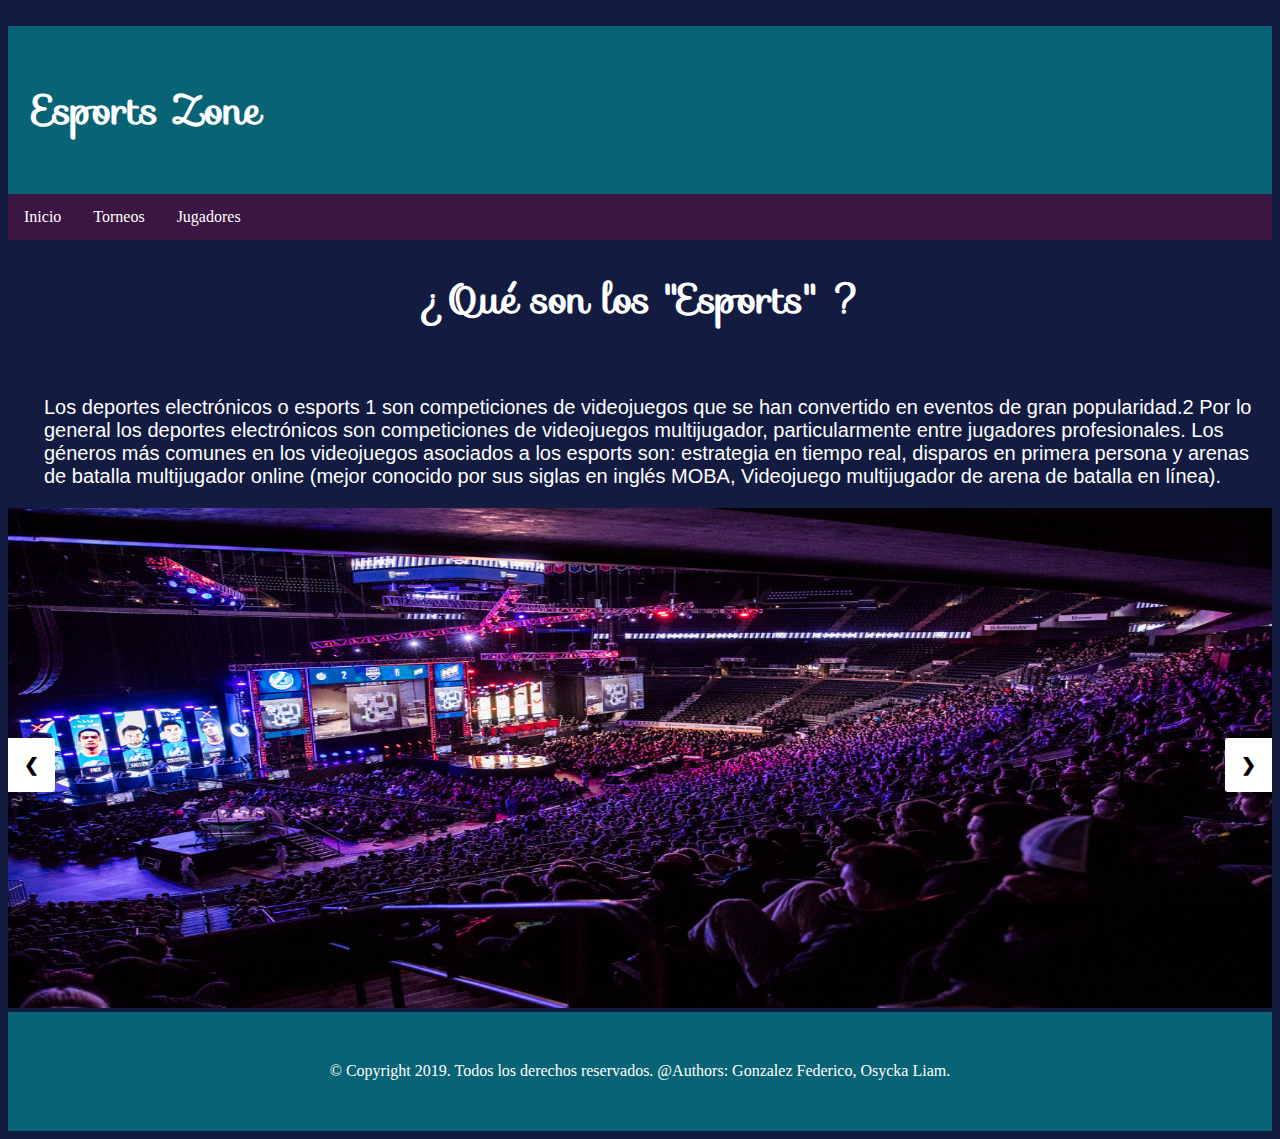
<file: index.html>
<!DOCTYPE html>
<html lang="es">
<head>
  <title>Esports Zone</title>
  <link rel="stylesheet" type="text/css" href="./css/styles.css">
  <link href='https://fonts.googleapis.com/css?family=Sofia' rel='stylesheet'>
  <meta name="viewport" content="width=device-width, initial-scale=1">
</head>
<body>
  <a href="#contenido" class="ancla">Salto a info</a>
  <header>
    <h1>Esports Zone </h1>
  </header>
  <nav>
    <ul>
      <li><a href="index.html">Inicio</a></li>
      <li><a href="torneos.html">Torneos</a></li>
      <li><a href="jugadores.html">Jugadores</a></li>
    </ul>
  </nav>
  <div class="row">
    <h1>¿Qué son los "Esports" ?</h1>
  </div>
  <div class="row">
    <div class="info">
      <a name="contenido"> </a>
      <a href="#carousel" class="ancla"> Salto a carousel</a>


    <p>Los deportes electrónicos o esports 1​ son competiciones de videojuegos
       que se han convertido en eventos de gran popularidad.2​ Por lo general
        los deportes electrónicos son competiciones de videojuegos
         multijugador, particularmente entre jugadores profesionales.
          Los géneros más comunes en los videojuegos asociados a los esports
           son: estrategia en tiempo real, disparos en primera persona y arenas
            de batalla multijugador online (mejor conocido por sus siglas en
             inglés MOBA, Videojuego multijugador de arena de batalla
              en línea).</p>

       </div>
  </div>
      <div class="row">
      <div class="carousel-container">
        <a name="carousel"></a>
      <div class="mySlides fade">
        <img src="./img/esports-audiencia.jpg" style="width:100%" alt="Foto de Audiencia de Esports">

      </div>

      <div class="mySlides fade">
        <img src="./img/esports-copa.jpg" style="width:100%" alt="Foto de copa de Esports">

      </div>

      <div class="mySlides fade">
        <img src="./img/esports-audiencia02.jpg" style="width:100%" alt= "Foto del publico de un torneo de Esports">

      </div>

      <!-- Next and previous buttons -->
      <a class="prev" onclick="plusSlides(-1)">&#10094;</a>
      <a class="next" onclick="plusSlides(1)">&#10095;</a>
      </div>
    </div>


  <footer>
    &copy; Copyright 2019. Todos los derechos reservados. @Authors: Gonzalez Federico, Osycka Liam.
  </footer>
  <script>
var slideIndex = 1;
showSlides(slideIndex);

function plusSlides(n) {
  showSlides(slideIndex += n);
}

function currentSlide(n) {
  showSlides(slideIndex = n);
}

function showSlides(n) {
  var i;
  var slides = document.getElementsByClassName("mySlides");
  if (n > slides.length) {slideIndex = 1}
  if (n < 1) {slideIndex = slides.length}
  for (i = 0; i < slides.length; i++) {
      slides[i].style.display = "none";
  }
  slides[slideIndex-1].style.display = "block";
}
</script>
</body>
</html>
</file>
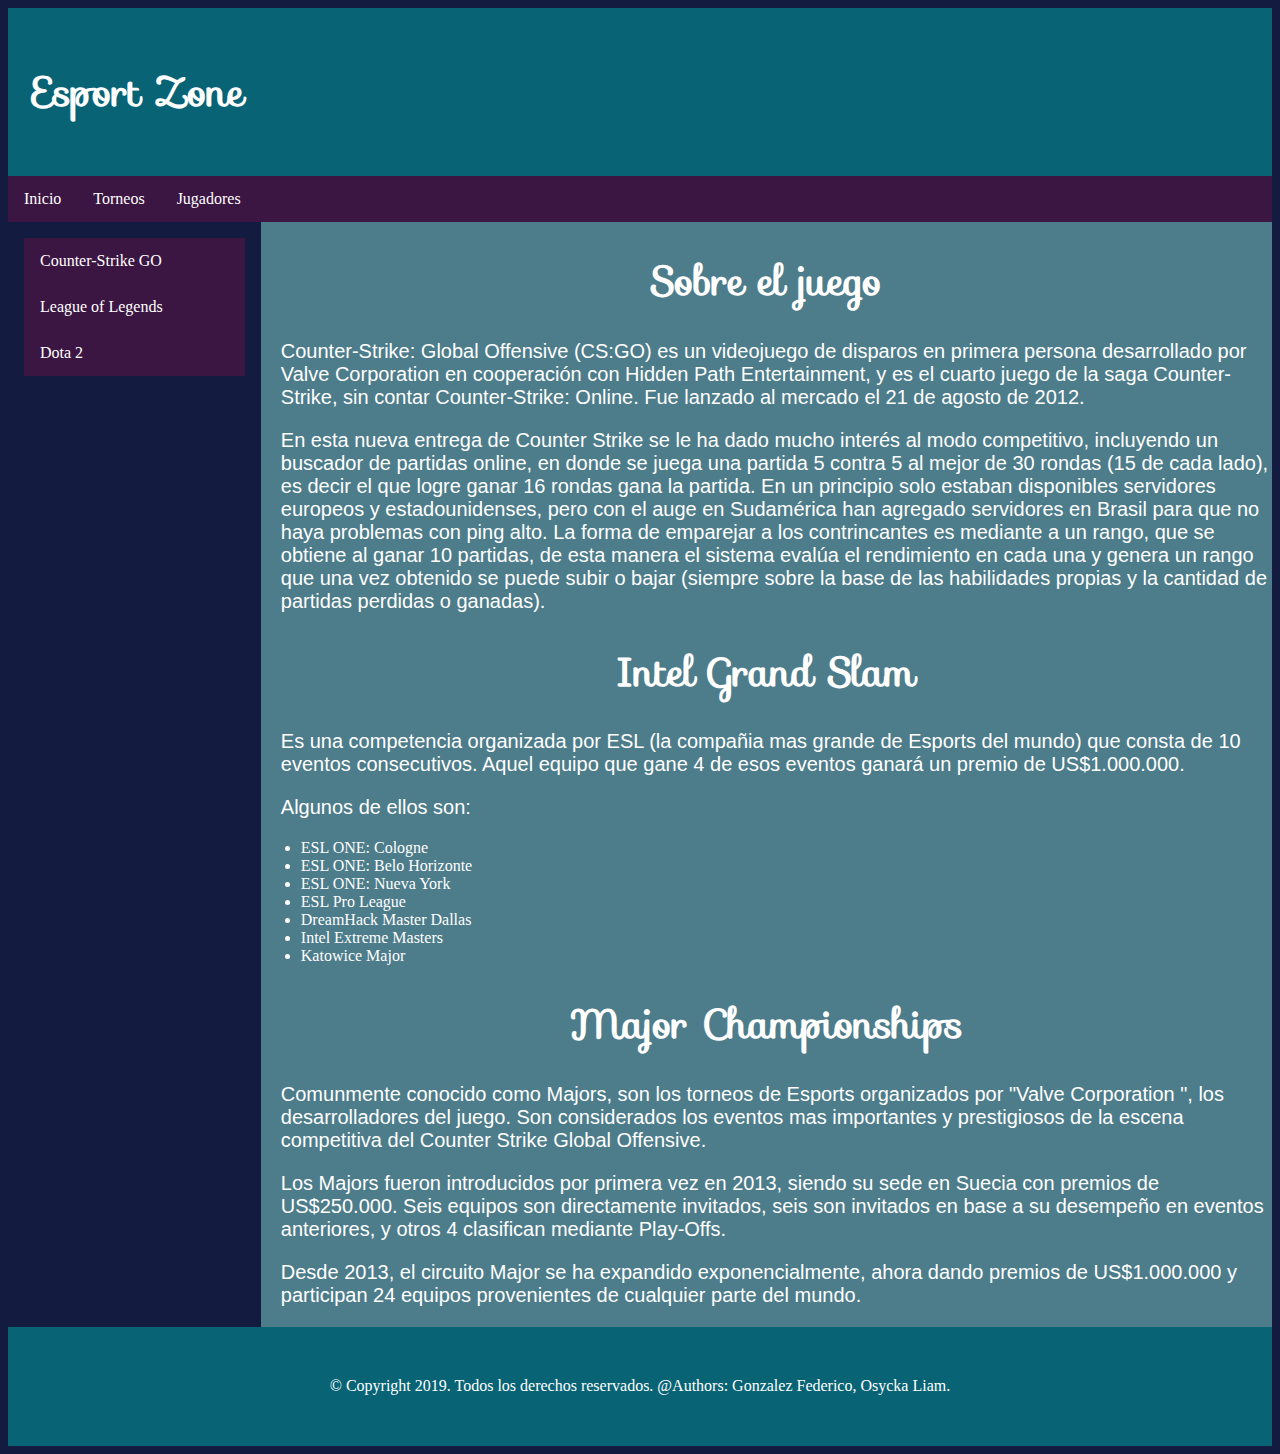
<file: csgo.html>
<!DOCTYPE html>
<html lang="es">
<head>
  <title>Esports Zone</title>
  <link rel="stylesheet" type="text/css" href="./css/styles.css">
    <link href='https://fonts.googleapis.com/css?family=Sofia' rel='stylesheet'>
  <meta name="viewport" content="width=device-width, initial-scale=1, maximum-scale=1" />
</head>
<body>
    <a href="#contenido" class="ancla"></a>
  <header>
    <h1>Esport Zone</h1>
  </header>
  <nav>
    <ul>
      <li><a href="index.html">Inicio</a></li>
      <li><a href="torneos.html">Torneos</a></li>
      <li><a href="jugadores.html">Jugadores</a></li>
    </ul>
  </nav>
  <div class="row">
  <div class="column1">
    <ul>
      <li><a href="csgo.html">Counter-Strike GO</a></li>
      <li><a href="lol.html">League of Legends</a></li>
      <li><a href="dota.html">Dota 2</a></li>
    </ul>
  </div>
  <div class="column2">
      <a name="contenido"> </a>
    <h1>Sobre el juego</h1>
    <p>Counter-Strike: Global Offensive (CS:GO) es un videojuego de
       disparos en primera persona desarrollado por Valve Corporation en
        cooperación con Hidden Path Entertainment, y es el cuarto juego de la
        saga Counter-Strike, sin contar Counter-Strike: Online. Fue lanzado al
        mercado el 21 de agosto de 2012.</p>
    <p>En esta nueva entrega de Counter Strike se le ha dado mucho interés al
       modo competitivo, incluyendo un buscador de partidas online, en donde se
        juega una partida 5 contra 5 al mejor de 30 rondas (15 de cada lado), es
         decir el que logre ganar 16 rondas gana la partida. En un principio solo
          estaban disponibles servidores europeos y estadounidenses, pero con el
          auge en Sudamérica han agregado servidores en Brasil para que no haya
          problemas con ping alto. La forma de emparejar a los contrincantes es
          mediante a un rango, que se obtiene al ganar 10 partidas, de esta manera el
          sistema evalúa el rendimiento en cada una y genera un rango que una vez obtenido
           se puede subir o bajar (siempre sobre la base de las habilidades propias y la
           cantidad de partidas perdidas o ganadas).</p>
      <h1>Intel Grand Slam</h1>
      <p>Es una competencia organizada por ESL (la compañia mas grande de Esports del mundo)
        que consta de 10 eventos consecutivos. Aquel equipo que gane 4 de esos eventos ganará
        un premio de US$1.000.000.</p>
        <p>Algunos de ellos son: </p>
        <ul>
          <li>ESL ONE: Cologne </li>
          <li>ESL ONE: Belo Horizonte</li>
          <li>ESL ONE: Nueva York</li>
          <li>ESL Pro League</li>
          <li>DreamHack Master Dallas</li>
          <li>Intel Extreme Masters</li>
          <li>Katowice Major</li>
        </ul>
        <h1>Major Championships</h1>
        <p>Comunmente conocido como Majors, son los torneos de Esports organizados por "Valve
          Corporation ", los desarrolladores del juego. Son considerados los eventos mas importantes
        y prestigiosos de la escena competitiva del Counter Strike Global Offensive.</p>
        <p>Los Majors fueron introducidos por primera vez en 2013, siendo su sede en Suecia
           con premios de US$250.000. Seis equipos son directamente invitados, seis son invitados
            en base a su desempeño en eventos anteriores, y otros 4 clasifican mediante Play-Offs.</p>
        <p>Desde 2013, el circuito Major se ha expandido exponencialmente, ahora dando premios de
        US$1.000.000 y participan 24 equipos provenientes de cualquier parte del mundo.</p>
  </div>
</div>
  <footer>
  &copy; Copyright 2019. Todos los derechos reservados. @Authors: Gonzalez Federico, Osycka Liam.
  </footer>

</body>
</html>
</file>
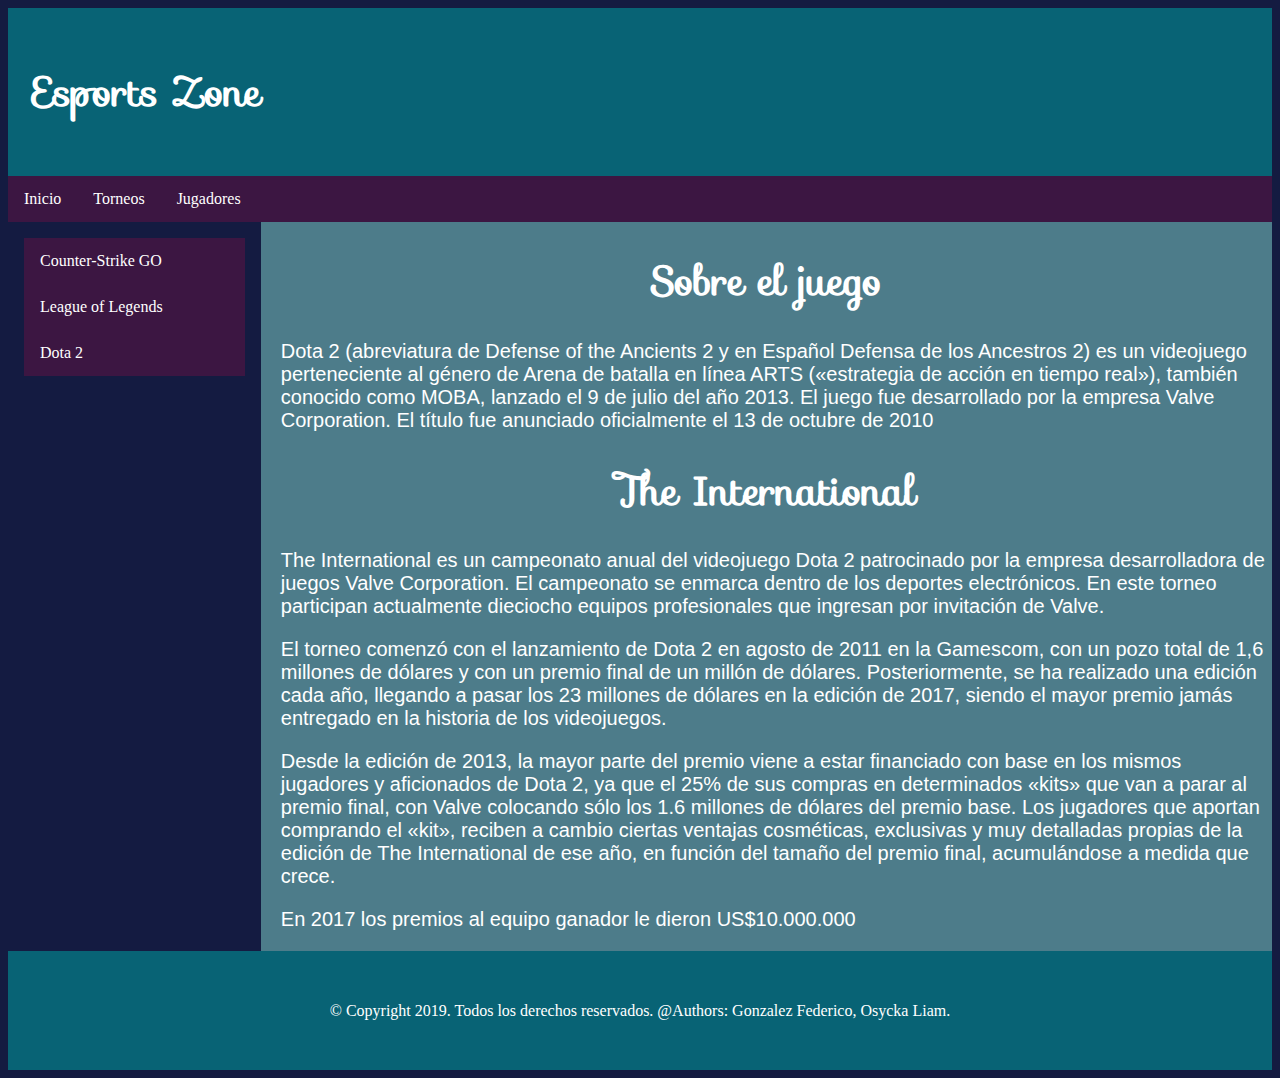
<file: dota.html>
<!DOCTYPE html>
<html lang="es">
<head>
  <title>Esports Zone</title>
  <link rel="stylesheet" type="text/css" href="./css/styles.css">
  <link href='https://fonts.googleapis.com/css?family=Sofia' rel='stylesheet'>
  <meta name="viewport" content="width=device-width, initial-scale=1, maximum-scale=1" />
</head>
<body>
    <a href="#contenido" class="ancla"></a>
  <header>
    <h1>Esports Zone</h1>
  </header>
  <nav>
    <ul>
      <li><a href="index.html">Inicio</a></li>
      <li><a href="torneos.html">Torneos</a></li>
      <li><a href="jugadores.html">Jugadores</a></li>
    </ul>
  </nav>
  <div class="row">
  <div class="column1">
    <ul>
      <li><a href="csgo.html">Counter-Strike GO</a></li>
      <li><a href="lol.html">League of Legends</a></li>
      <li><a href="dota.html">Dota 2</a></li>
    </ul>
  </div>
  <div class="column2">
      <a name="contenido"> </a>
    <h1>Sobre el juego</h1>
    <p>Dota 2 (abreviatura de Defense of the Ancients 2 y en Español Defensa
       de los Ancestros 2) es un videojuego perteneciente al género de Arena
        de batalla en línea ARTS («estrategia de acción en tiempo real»),
         también conocido como MOBA, lanzado el 9 de julio del año 2013. El
          juego fue desarrollado por la empresa Valve Corporation. El título
           fue anunciado oficialmente el 13 de octubre de 2010</p>
    <h1>The International</h1>
    <p>The International es un campeonato anual del videojuego Dota 2
       patrocinado por la empresa desarrolladora de juegos Valve Corporation.
        El campeonato se enmarca dentro de los deportes electrónicos. En este
         torneo participan actualmente dieciocho equipos profesionales que
         ingresan por invitación de Valve. </p>
    <p>El torneo comenzó con el lanzamiento de Dota 2 en agosto de 2011 en la
       Gamescom, con un pozo total de 1,6 millones de dólares y con un premio
        final de un millón de dólares. Posteriormente, se ha realizado una
         edición cada año, llegando a pasar los 23 millones de dólares en la
          edición de 2017, siendo el mayor premio jamás entregado en la
           historia de los videojuegos. </p>
    <p>Desde la edición de 2013, la mayor parte del premio viene a estar
      financiado con base en los mismos jugadores y aficionados de Dota 2, ya
       que el 25% de sus compras en determinados «kits» que van a parar al
       premio final, con Valve colocando sólo los 1.6 millones de dólares del
        premio base. Los jugadores que aportan comprando el «kit», reciben a
         cambio ciertas ventajas cosméticas, exclusivas y muy detalladas
         propias de la edición de The International de ese año, en función
          del tamaño del premio final, acumulándose a medida que crece. </p>
          <p>En 2017 los premios al equipo ganador le dieron US$10.000.000</p>

  </div>
</div>
  <footer>
  &copy; Copyright 2019. Todos los derechos reservados. @Authors: Gonzalez Federico, Osycka Liam.
  </footer>

</body>
</html>
</file>
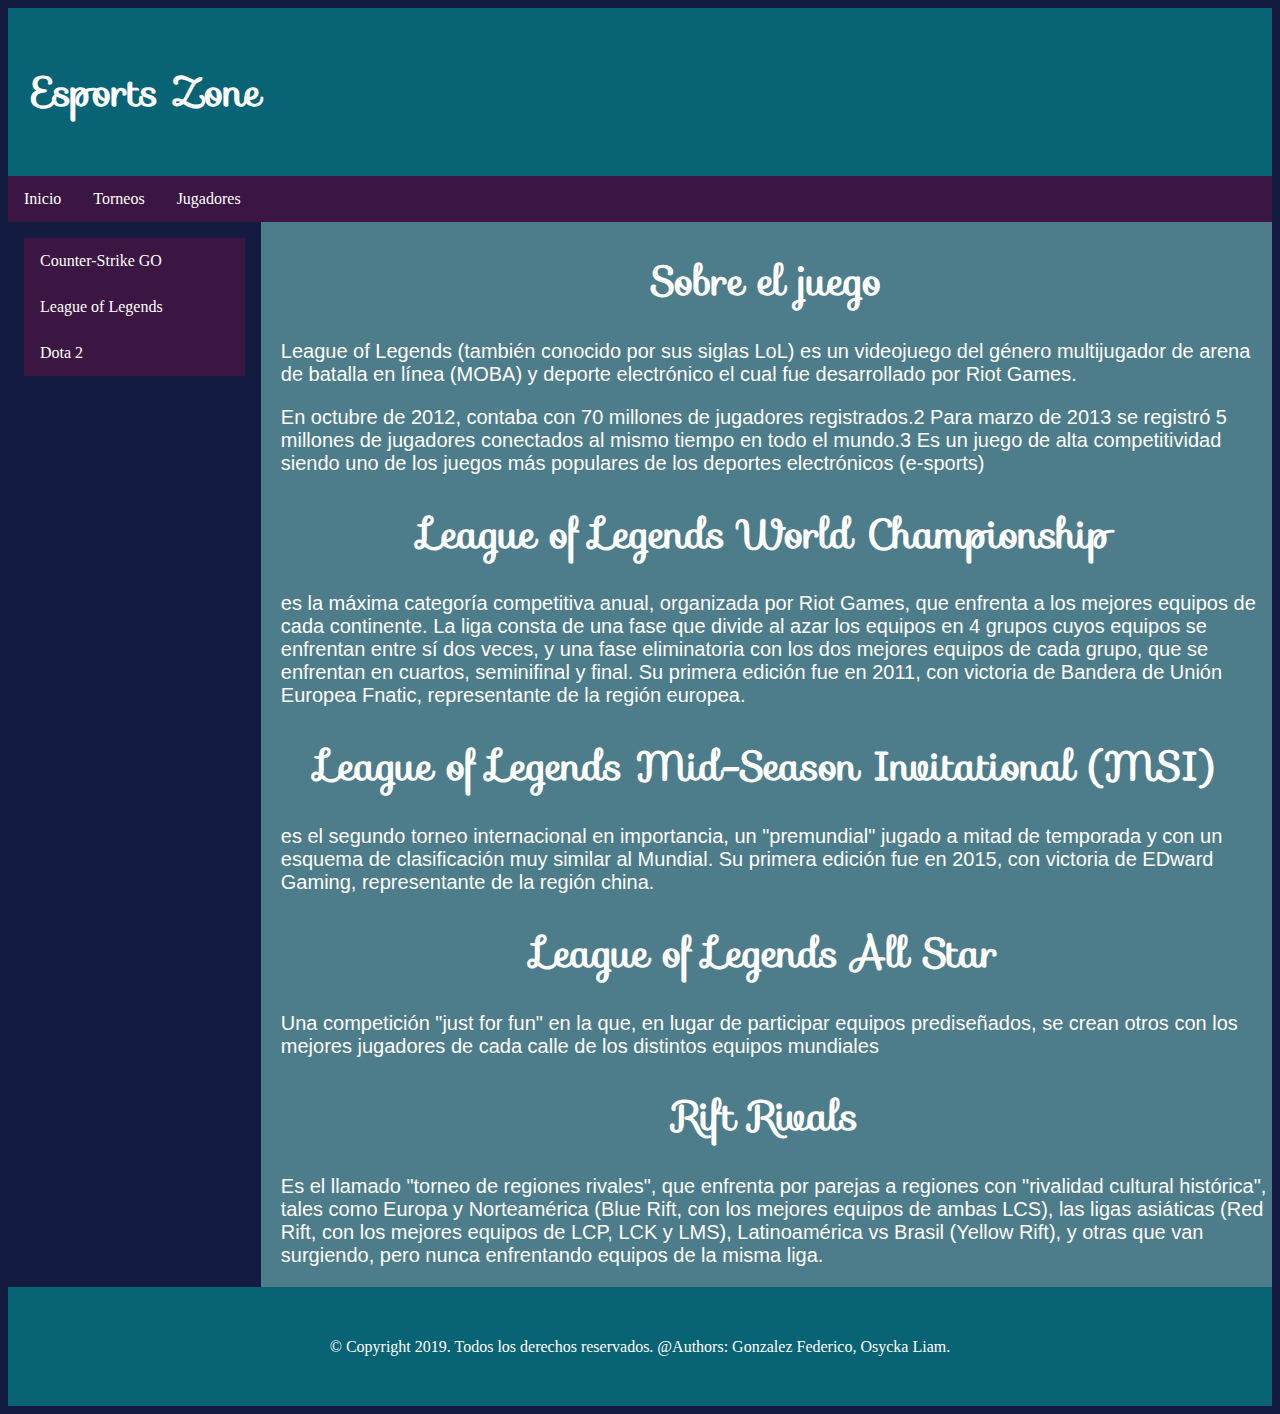
<file: lol.html>
<!DOCTYPE html>
<html lang="es">
<head>
  <title>Esports Zone</title>
  <link rel="stylesheet" type="text/css" href="./css/styles.css">
    <link href='https://fonts.googleapis.com/css?family=Sofia' rel='stylesheet'>
  <meta name="viewport" content="width=device-width, initial-scale=1, maximum-scale=1" />
</head>
<body>
    <a href="#contenido" class="ancla"></a>
  <header>
    <h1>Esports Zone</h1>
  </header>
  <nav>
    <ul>
      <li><a href="index.html">Inicio</a></li>
      <li><a href="torneos.html">Torneos</a></li>
      <li><a href="jugadores.html">Jugadores</a></li>
    </ul>
  </nav>
  <div class="row">
  <div class="column1">
    <ul>
      <li><a href="csgo.html">Counter-Strike GO</a></li>
      <li><a href="lol.html">League of Legends</a></li>
      <li><a href="dota.html">Dota 2</a></li>
    </ul>
  </div>
  <div class="column2">
      <a name="contenido"> </a>
    <h1>Sobre el juego</h1>
    <p>League of Legends (también conocido por sus siglas LoL) es un videojuego
       del género multijugador de arena de batalla en línea (MOBA) y deporte
        electrónico el cual fue desarrollado por Riot Games.</p>
        <p>En octubre de 2012, contaba con 70 millones de jugadores
           registrados.2​ Para marzo de 2013 se registró 5 millones de
            jugadores conectados al mismo tiempo en todo el mundo.3​ Es
             un juego de alta competitividad siendo uno de los juegos
            más populares de los deportes electrónicos (e-sports)</p>
      <h1>League of Legends World Championship</h1>
      <p>es la máxima categoría competitiva anual, organizada por Riot Games,
         que enfrenta a los mejores equipos de cada continente. La liga consta
          de una fase que divide al azar los equipos en 4 grupos cuyos equipos
           se enfrentan entre sí dos veces, y una fase eliminatoria con los dos
            mejores equipos de cada grupo, que se enfrentan en cuartos,
            seminifinal y final. Su primera edición fue en 2011, con victoria
             de Bandera de Unión Europea Fnatic, representante de la región
              europea.</p>
      <h1>League of Legends Mid-Season Invitational (MSI)</h1>
      <p> es el segundo torneo internacional en importancia, un "premundial"
         jugado a mitad de temporada y con un esquema de clasificación muy
          similar al Mundial. Su primera edición fue en 2015, con victoria de
           EDward Gaming, representante de la región china.</p>
      <h1>League of Legends All Star</h1>
      <p>Una competición "just for fun" en la que, en lugar de participar
         equipos prediseñados, se crean otros con los mejores jugadores de
          cada calle de los distintos equipos mundiales</p>
      <h1>Rift Rivals</h1>
      <p>Es el llamado "torneo de regiones rivales", que enfrenta por parejas
         a regiones con "rivalidad cultural histórica", tales como Europa y
        Norteamérica (Blue Rift, con los mejores equipos de ambas LCS), las
        ligas asiáticas (Red Rift, con los mejores equipos de LCP, LCK y LMS),
        Latinoamérica vs Brasil (Yellow Rift), y otras que van surgiendo,
        pero nunca enfrentando equipos de la misma liga.</p>

  </div>
</div>
  <footer>
  &copy; Copyright 2019. Todos los derechos reservados. @Authors: Gonzalez Federico, Osycka Liam.
  </footer>

</body>
</html>
</file>
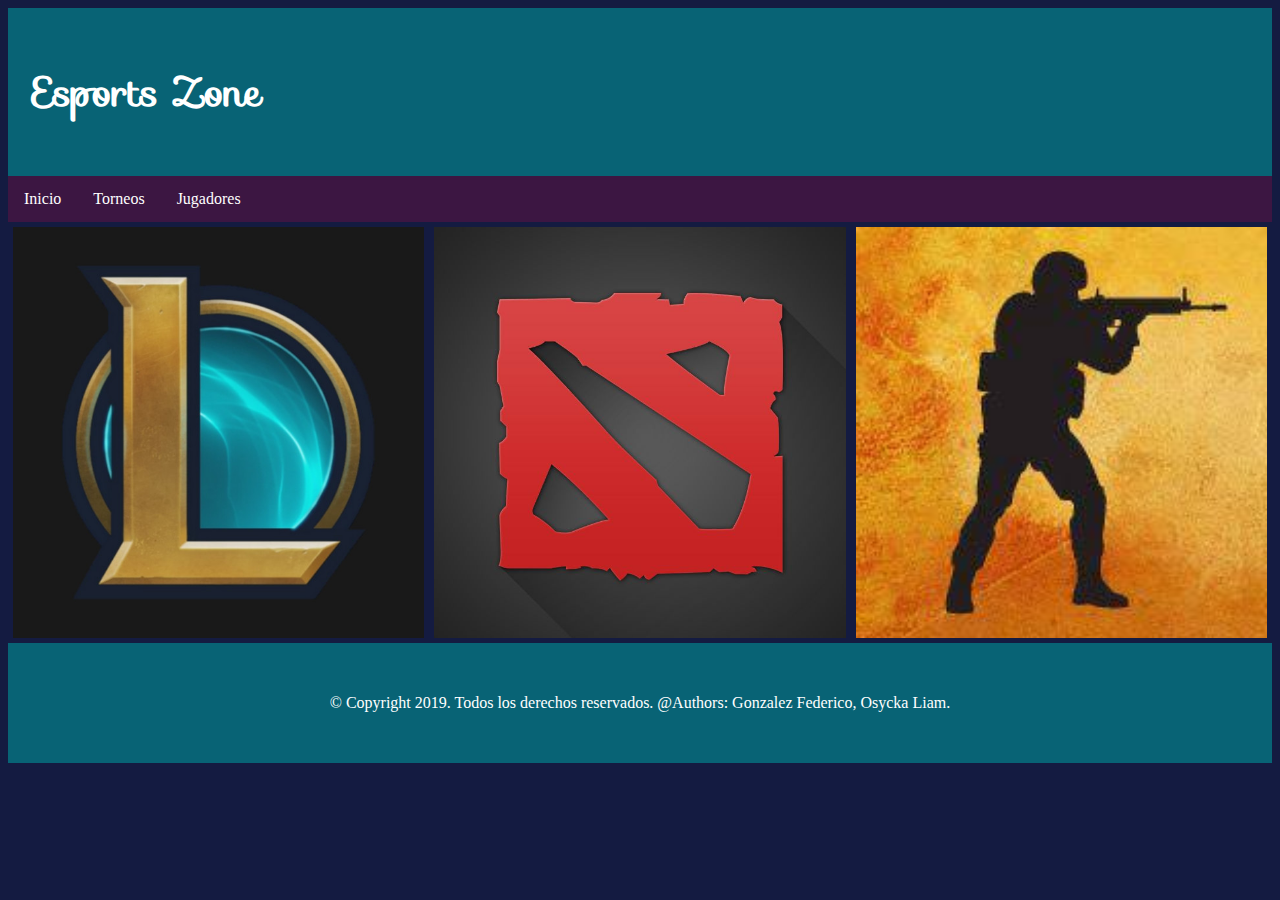
<file: torneos.html>
<!DOCTYPE html>
<html>
<head>
  <title>Esports Zone</title>
  <link rel="stylesheet" type="text/css" href="./css/styles.css">
    <link href='https://fonts.googleapis.com/css?family=Sofia' rel='stylesheet'>
  <meta name="viewport" content="width=device-width, initial-scale=1, maximum-scale=1" />
</head>
<body>
  <header>
    <h1>Esports Zone</h1>
  </header>
  <nav>
    <ul>
      <li><a href="index.html">Inicio</a></li>
      <li><a href="torneos.html">Torneos</a></li>
      <li><a href="jugadores.html">Jugadores</a></li>
    </ul>
  </nav>
  <div class="row">
  <div class="column">
    <img src="./img/logoLol.jpg" style="width:100%" class="image">
    <div class="overlay">
    <div class="text"><a href="lol.html">League of Legends</a></div>
  </div>
    </div>
    <div class="column">
    <img src="./img/logoDota.jpg" style="width:100%" class="image">
    <div class="overlay">
    <div class="text"><a href="dota.html">Dota2</a></div>
  </div>
    </div>
    <div class="column">
    <img src="./img/logoCsGo.jpeg" style="width:100%" class="image">
    <div class="overlay">
    <div class="text"><a href="csgo.html" >Counter Strike GO </a></div>
  </div>
  </div>
</div>
  <footer>
  &copy; Copyright 2019. Todos los derechos reservados. @Authors: Gonzalez Federico, Osycka Liam.
  </footer>

</body>
</html>
</file>
<file: css/styles.css>
*{
  box-sizing: border-box;
}
body{
  background-color: #141b41;
  height: 100%;
}
header{
  padding: 2%;
  background-color:#086375;
}
h1{
  font-family:'Sofia';
  font-size: 40px;
  color:white;
}
nav{
  position: -webkit-sticky;
  position: sticky;
  z-index: 1;
  top: 0;
}
nav ul{

  list-style-type: none;
  margin: 0;
  padding:0;
  overflow: hidden;
  background-color:#3c1642;

}
nav ul li{
  float: left;
}

nav ul li a{
 display: block;
 color: white;
 padding: 14px 16px;
 text-decoration: none;
}
.row .column1 ul{
  list-style-type: none;
  margin:1em;
  padding:0;
  overflow: hidden;
  background-color:#3c1642;
}
.row .column1 ul li a{
  display:block;
  color:white;
  padding:14px 16px;
  text-decoration: none;

}

.row .column2 ul li{
  color:white;
}

a:link {
  text-decoration: none;
}
a:hover {
  background-color: #111;
  color: white;
}
a:visited{
  text-decoration: none;
}
.ancla{
  text-decoration: none;
  color:#141b41;
}
.column{
  float:left;
  width:33.33%;
  padding:5px;
  position:relative;
  overflow: hidden;
}
.column .overlay{
  position:absolute;
  top: 0;
  bottom: 0;
  left: 0;
  right: 0;
  height: 100%;
  width: 100%;
  opacity: 0;
  transition: .5s ease;
  background-color: #5b4e77;

}
.column:hover .overlay {
  opacity: 1;
}
.image {
  display: block;
  width: 100%;

}
.info{

  margin-left: 1em;

}

.text {
  font-size: 20px;
  position: absolute;
  top: 50%;
  left: 50%;
  -webkit-transform: translate(-50%, -50%);
  -ms-transform: translate(-50%, -50%);
  transform: translate(-50%, -50%);
  text-align: center;
}

.column1 {
  float: left;
  width: 20%;

  position:relative;

}
.column1 a{
  color:white;
}
.column2{
  float: left;
  width: 80%;

  background-color: #4d7c8a;
  position:relative;

}
@media only screen and (max-width: 768px) {
  .column1{
    width:50%;
  }
  .column2{
    width:50%;
  }
}

/* Clear floats after the columns */
.row:after {
  content: "";
  display: table;
  clear: both;
}
.row h1{
  color:white;
  text-align: center;
}
p{
  margin-left: 1em;
  font-family: 'Indie Flower', arial;
  font-size: 20px;
  color:white;
  align: center;
}
footer{
  padding: 4%;
  background-color:#086375;
  text-align: center;
  color:white;
}


.carousel-container {
  max-width: 100%;
  position: relative;

}
.carousel-container .mySlides img{
  max-height: 500px;
}
/* Next & previous buttons */
.prev, .next {
  cursor: pointer;
  position: absolute;
  top: 50%;
  margin-top: -22px;
  padding: 16px;
  color: black;
  background-color: white;
  font-weight: bold;
  font-size: 18px;
  transition: 0.6s ease;
  border-radius: 0 3px 3px 0;
  user-select: none;
}

/* Position the "next button" to the right */
.next {
  right: 0;
  border-radius: 3px 0 0 3px;
}

/* On hover, add a black background color with a little bit see-through */
.prev:hover, .next:hover {
  background-color: purple;
}

/* Fading animation */
.fade {
  -webkit-animation-name: fade;
  -webkit-animation-duration: 1.5s;
  animation-name: fade;
  animation-duration: 1.5s;
}

@-webkit-keyframes fade {
  from {opacity: .4}
  to {opacity: 1}
}

@keyframes fade {
  from {opacity: .4}
  to {opacity: 1}
}

.modal {
  display: none; /* Hidden by default */
  position: fixed; /* Stay in place */
  z-index: 1; /* Sit on top */
  left: 0;
  top: 0;
  width: 100%; /* Full width */
  height: 100%; /* Full height */
  overflow: auto; /* Enable scroll if needed */
  background-color: rgb(0,0,0); /* Fallback color */
  background-color: rgba(0,0,0,0.4); /* Black w/ opacity */
}

/* Modal Content/Box */
.modal-content {
  background-color: #5b4e77;
  margin: 15% auto; /* 15% from the top and centered */
  padding: 20px;
  border: 1px solid #888;
  width: 80%; /* Could be more or less, depending on screen size */
}

/* The Close Button */
.close {
  color: #aaa;
  float: right;
  font-size: 28px;
  font-weight: bold;
}

.close:hover,
.close:focus {
  color: black;
  text-decoration: none;
  cursor: pointer;
}
#myBtn{
  background-color:#3c1642 ;
  color: white;
  font-size: 20px;
  position: absolute;
  top: 50%;
  left: 50%;
  -webkit-transform: translate(-50%, -50%);
  -ms-transform: translate(-50%, -50%);
  transform: translate(-50%, -50%);
  text-align: center;
}
</file>
